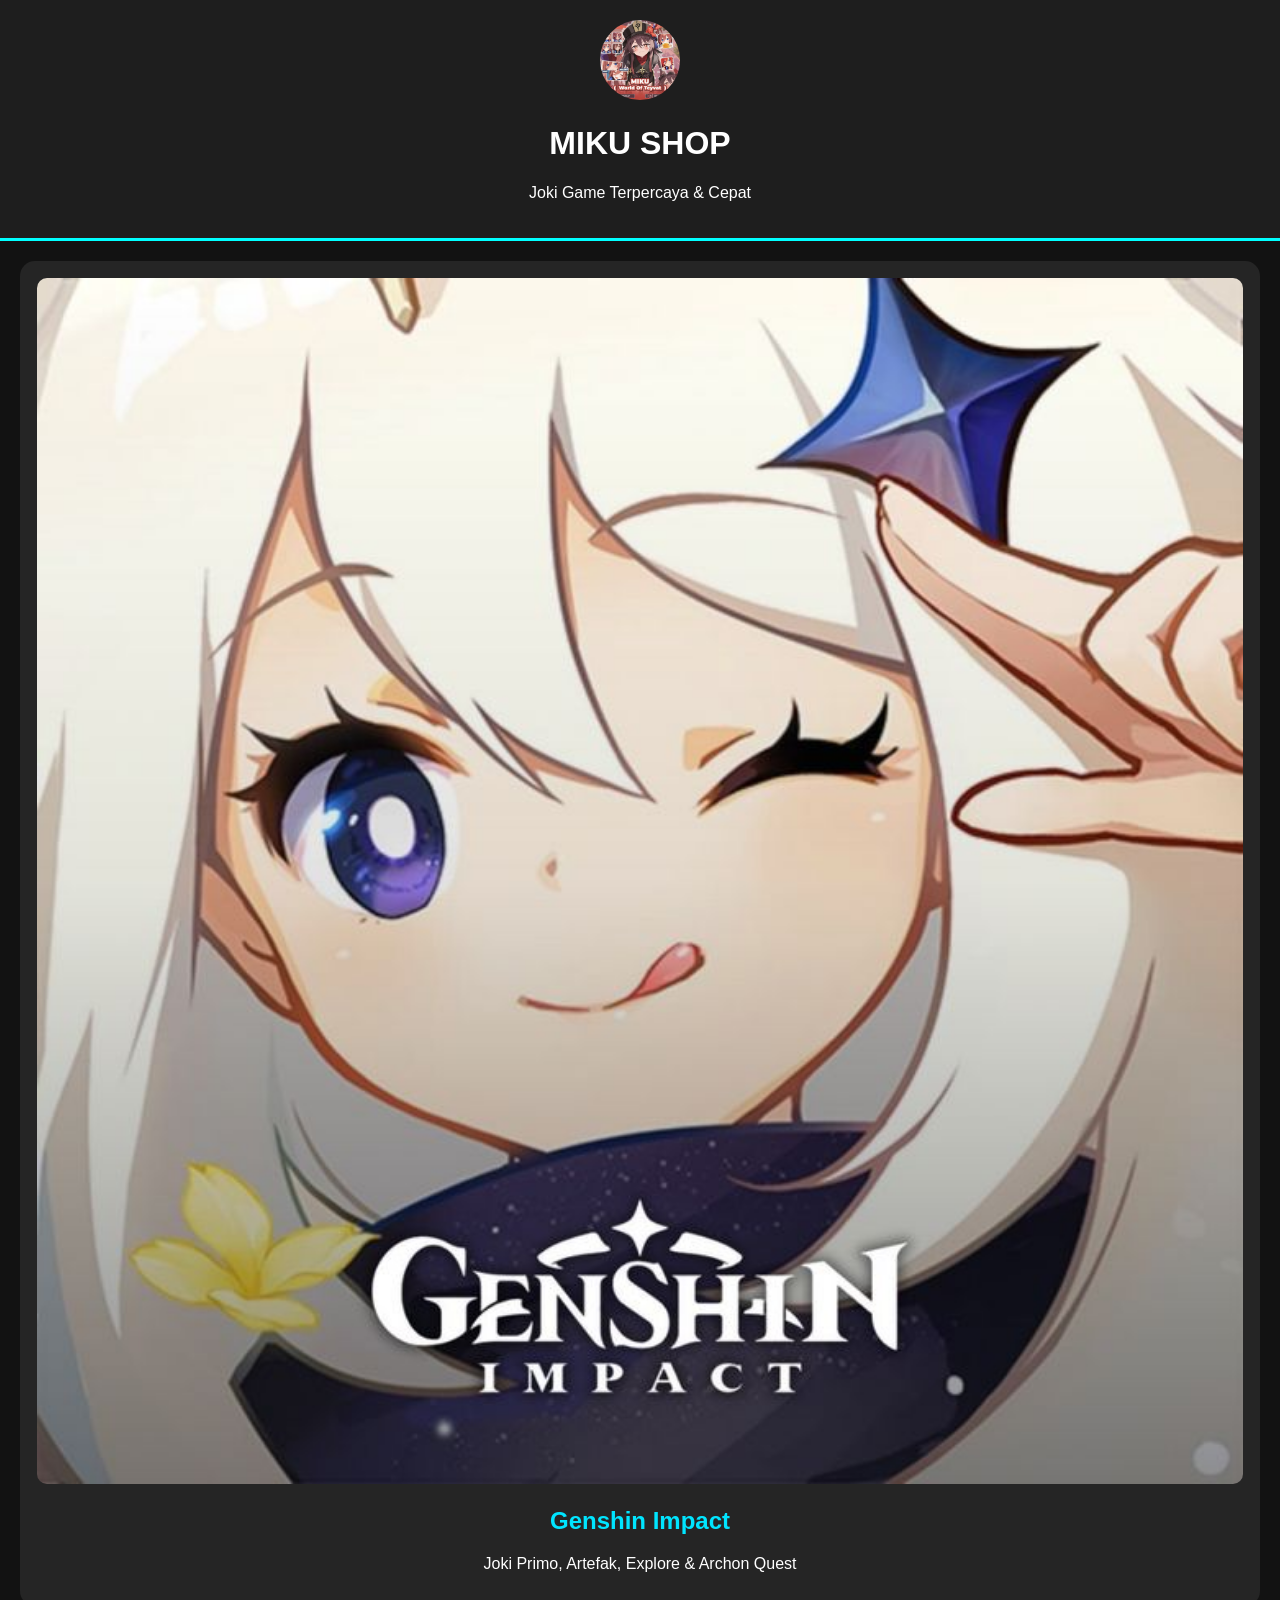
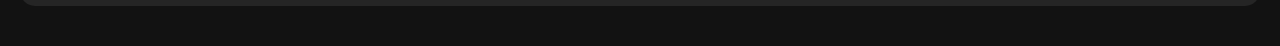
<file: index.html>
<!DOCTYPE html>
<html lang="id">
<head>
    <meta charset="UTF-8">
    <meta name="viewport" content="width=device-width, initial-scale=1.0">
    <title>Miku Shop - Joki Game</title>
    <style>
        body { font-family: sans-serif; background: #121212; color: white; text-align: center; margin: 0; }
        .header { padding: 20px; background: #1e1e1e; border-bottom: 3px solid cyan; }
        .logo { width: 80px; border-radius: 50%; }
        .container { padding: 20px; }
        .game-card { background: #252525; border-radius: 15px; padding: 15px; margin-bottom: 20px; border: 2px solid transparent; transition: 0.3s; cursor: pointer; }
        .game-card:hover { border-color: #00e5ff; transform: scale(1.02); }
        .game-card img { width: 100%; border-radius: 10px; }
        h2 { color: #00e5ff; }
    </style>
</head>
<body>
    <div class="header">
        <img src="mikulogo.png" class="logo" alt="Miku Logo">
        <h1>MIKU SHOP</h1>
        <p>Joki Game Terpercaya & Cepat</p>
    </div>
    <div class="container">
        <div class="game-card" onclick="location.href='genshin_detail.html'">
            <img src="genshin.png" alt="Genshin Impact">
            <h2>Genshin Impact</h2>
            <p>Joki Primo, Artefak, Explore & Archon Quest</p>
        </div>
        </div>
</body>
</html>
</file>
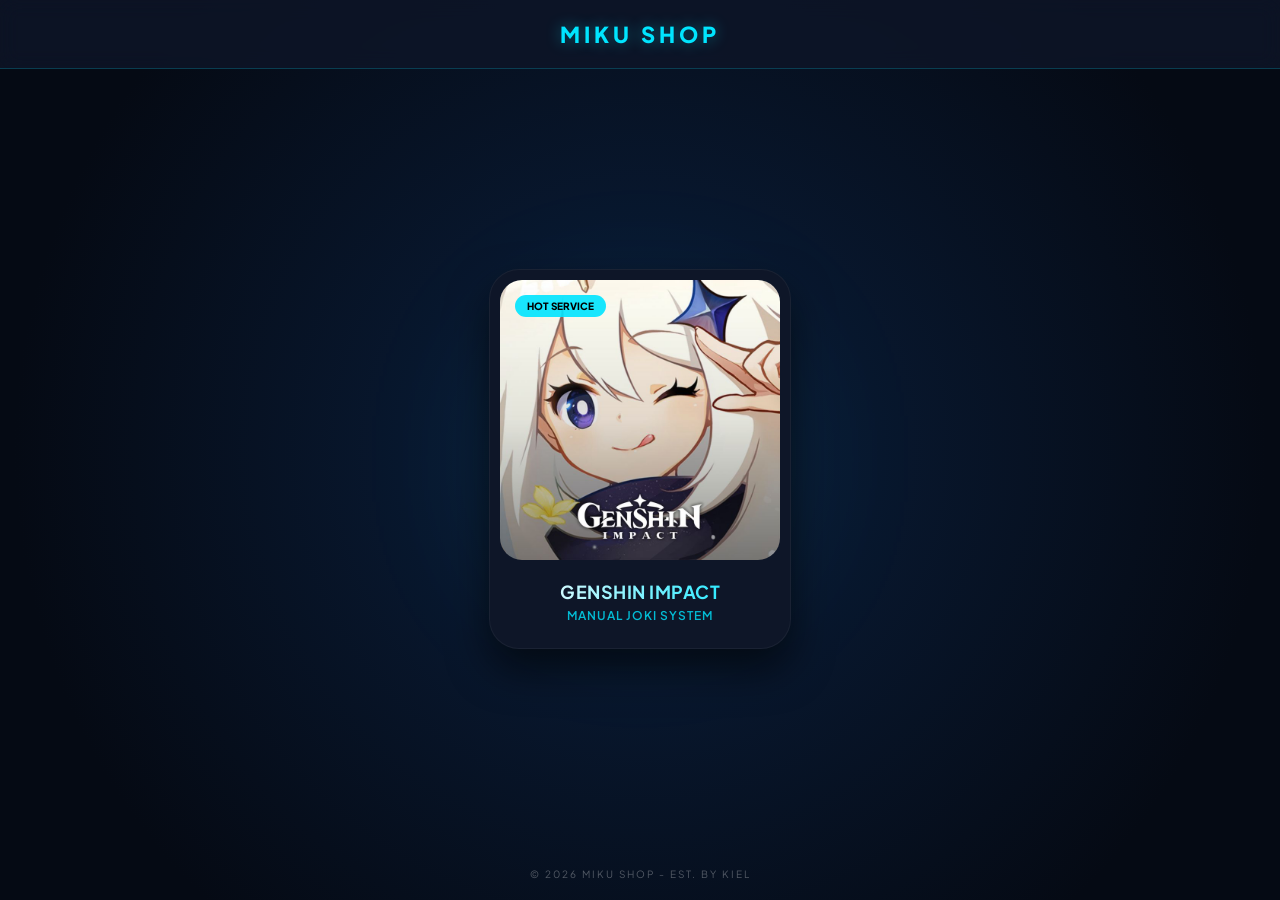
<file: Index.html>
<!DOCTYPE html>
<html lang="id">
<head>
    <meta charset="UTF-8">
    <meta name="viewport" content="width=device-width, initial-scale=1.0">
    <title>Miku Shop | Premium Joki</title>
    <style>
        @import url('https://fonts.googleapis.com/css2?family=Plus+Jakarta+Sans:wght@400;700;800&display=swap');

        :root {
            --miku-blue: #00e5ff;
            --miku-dark: #050a14;
            --miku-card: #0e1628;
            --neon-glow: 0 0 15px rgba(0, 229, 255, 0.4);
        }

        body {
            background: var(--miku-dark);
            /* Efek cahaya radial di background biar gak polos */
            background-image: radial-gradient(circle at 50% 50%, #0a1f3d 0%, var(--miku-dark) 80%);
            margin: 0;
            padding: 0;
            font-family: 'Plus Jakarta Sans', sans-serif;
            color: white;
            display: flex;
            flex-direction: column;
            min-height: 100vh;
            overflow: hidden; /* Biar rapi di HP */
        }

        /* HEADER DENGAN BLUR KACA */
        header {
            width: 100%;
            padding: 20px 0;
            text-align: center;
            background: rgba(14, 22, 40, 0.8);
            backdrop-filter: blur(10px);
            border-bottom: 1px solid rgba(0, 229, 255, 0.2);
            position: relative;
        }

        header b { 
            font-size: 22px; 
            color: var(--miku-blue); 
            text-transform: uppercase; 
            letter-spacing: 4px; 
            font-weight: 800;
            text-shadow: var(--neon-glow);
        }

        /* CONTAINER TENGAH */
        .wrapper {
            flex: 1;
            display: flex;
            justify-content: center;
            align-items: center;
            padding: 20px;
            position: relative;
        }

        /* BACKGROUND DEKORASI (LINGKARAN NYALA) */
        .wrapper::before {
            content: '';
            position: absolute;
            width: 200px;
            height: 200px;
            background: var(--miku-blue);
            filter: blur(100px);
            opacity: 0.15;
            z-index: 0;
        }

        /* KOTAK GENSHIN PREMIUM */
        .genshin-card {
            background: var(--miku-card);
            border-radius: 30px;
            padding: 10px;
            text-decoration: none;
            color: white;
            border: 1px solid rgba(255, 255, 255, 0.05);
            width: 100%;
            max-width: 280px;
            z-index: 1;
            transition: 0.4s cubic-bezier(0.175, 0.885, 0.32, 1.275);
            box-shadow: 0 20px 40px rgba(0, 0, 0, 0.6);
            position: relative;
        }

        .img-container {
            width: 100%;
            aspect-ratio: 1 / 1;
            border-radius: 22px;
            overflow: hidden;
            position: relative;
        }

        .img-container img {
            width: 100%;
            height: 100%;
            object-fit: cover;
            transition: 0.5s;
        }

        /* TEXT OVERLAY DI DALAM GAMBAR */
        .card-tag {
            position: absolute;
            top: 15px;
            left: 15px;
            background: rgba(0, 229, 255, 0.9);
            color: #000;
            font-size: 10px;
            font-weight: 800;
            padding: 5px 12px;
            border-radius: 20px;
            text-transform: uppercase;
        }

        /* INFO BOX */
        .card-details {
            padding: 20px 10px 15px;
            text-align: center;
        }

        .card-details h2 {
            margin: 0;
            font-size: 18px;
            letter-spacing: 0.5px;
            background: linear-gradient(to right, #fff, var(--miku-blue));
            -webkit-background-clip: text;
            -webkit-text-fill-color: transparent;
        }

        .card-details p {
            margin: 5px 0 0;
            font-size: 12px;
            color: var(--miku-blue);
            font-weight: 600;
            opacity: 0.8;
            letter-spacing: 1px;
        }

        /* ANIMASI HOVER/ACTIVE */
        .genshin-card:active {
            transform: scale(0.92);
            border-color: var(--miku-blue);
            box-shadow: 0 0 30px rgba(0, 229, 255, 0.3);
        }

        /* FOOTER KECIL */
        footer {
            padding: 20px;
            text-align: center;
            font-size: 10px;
            color: rgba(255, 255, 255, 0.3);
            letter-spacing: 2px;
        }
    </style>
</head>
<body>

    <header>
        <b>MIKU SHOP</b>
    </header>

    <div class="wrapper">
        <a href="genshin_detail.html" class="genshin-card">
            <div class="img-container">
                <div class="card-tag">Hot Service</div>
                <img src="genshin.png" alt="Genshin Impact">
            </div>
            <div class="card-details">
                <h2>GENSHIN IMPACT</h2>
                <p>MANUAL JOKI SYSTEM</p>
            </div>
        </a>
    </div>

    <footer>
        &copy; 2026 MIKU SHOP - EST. BY KIEL
    </footer>

</body>
</html>
</file>
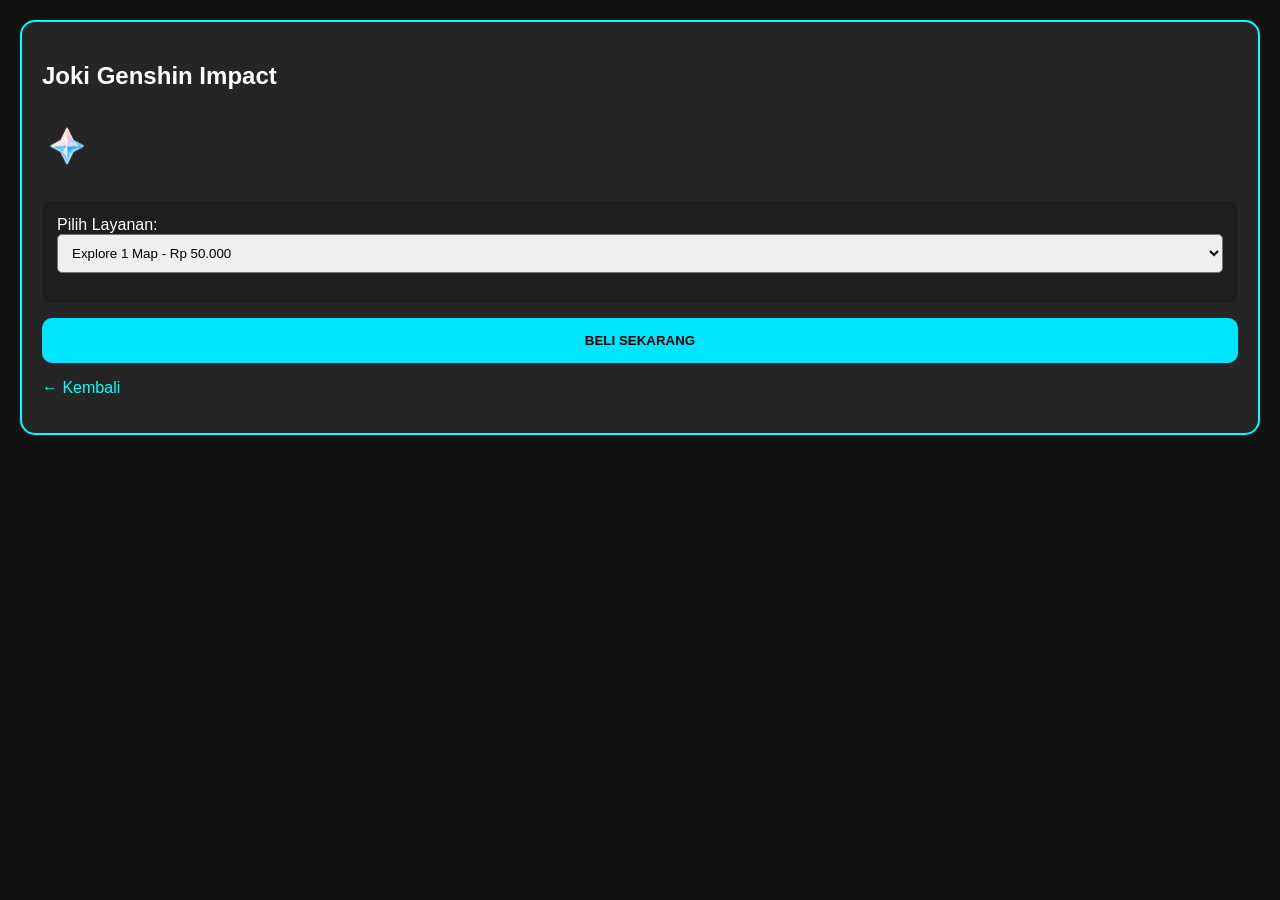
<file: genshin_detail.html>
<!DOCTYPE html>
<html lang="id">
<head>
    <meta charset="UTF-8">
    <meta name="viewport" content="width=device-width, initial-scale=1.0">
    <title>Joki Genshin - Miku Shop</title>
    <style>
        body { font-family: sans-serif; background: #121212; color: white; margin: 0; padding: 20px; }
        .card { background: #252525; border-radius: 15px; padding: 20px; border: 2px solid cyan; }
        .price-list { text-align: left; background: #1e1e1e; padding: 15px; border-radius: 10px; margin: 15px 0; }
        .btn-beli { background: #00e5ff; color: black; border: none; padding: 15px 30px; border-radius: 10px; font-weight: bold; width: 100%; cursor: pointer; }
        select { width: 100%; padding: 10px; margin-bottom: 15px; border-radius: 5px; }
    </style>
</head>
<body>
    <div class="card">
        <h2>Joki Genshin Impact</h2>
        <img src="primo.png" style="width: 50px;" alt="Primo">
        <div class="price-list">
            <label>Pilih Layanan:</label>
            <select id="layanan">
                <option value="Explore 1 Map - Rp 50.000">Explore 1 Map - Rp 50.000</option>
                <option value="Daily + Resin 1 Minggu - Rp 30.000">Daily + Resin 1 Minggu - Rp 30.000</option>
                <option value="Archon Quest Terbaru - Rp 25.000">Archon Quest Terbaru - Rp 25.000</option>
            </select>
        </div>
        <button class="btn-beli" onclick="gasWA()">BELI SEKARANG</button>
        <p><a href="index.html" style="color: cyan; text-decoration: none;">← Kembali</a></p>
    </div>

    <script>
        function gasWA() {
            const layanan = document.getElementById('layanan').value;
            const teks = "Halo Miku Shop, saya mau order joki: " + layanan;
            // NOMOR SUDAH DIUPDATE KE 083899806945
            window.open("https://wa.me/6283899806945?text=" + encodeURIComponent(teks));
        }
    </script>
</body>
</html>
</file>
